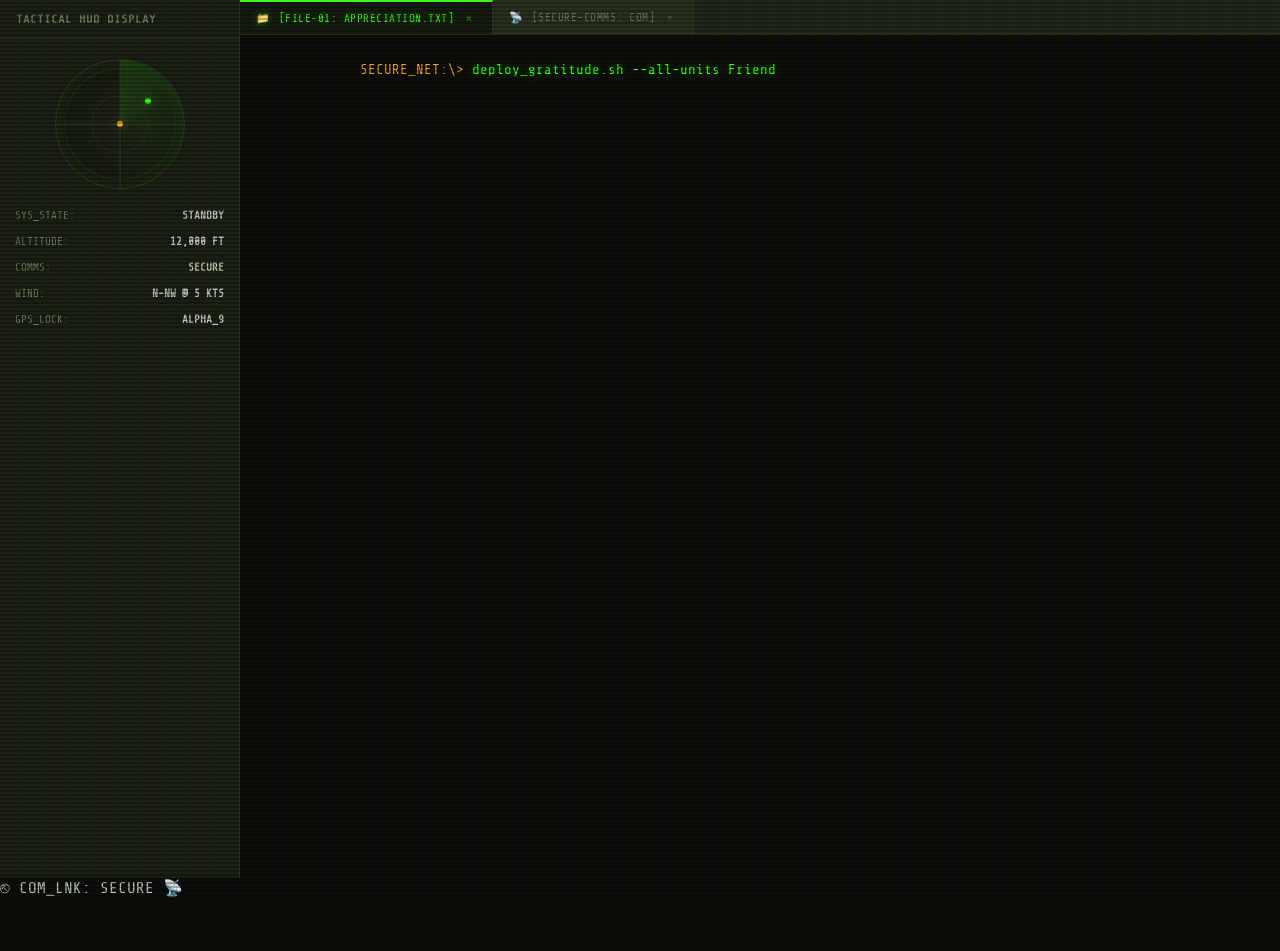
<file: index.html>
<!DOCTYPE html>
<html lang="en">
<head>
  <meta charset="UTF-8">
  <meta name="viewport" content="width=device-width, initial-scale=1.0, maximum-scale=1.0, user-scalable=no">
  <title>Tactical Gratitude HUD v42.0 - Birthday OS</title>
  <!-- SEO Best Practices -->
  <meta name="description" content="Birthday OS Appreciation Module: Tactical Paratrooper Gratitude System.">
  
  <!-- Font Links -->
  <link rel="preconnect" href="https://fonts.googleapis.com">
  <link rel="preconnect" href="https://fonts.gstatic.com" crossorigin>
  <link href="https://fonts.googleapis.com/css2?family=Share+Tech+Mono&family=Inter:wght@300;400;500;600;700&display=swap" rel="stylesheet">
  
  <link rel="stylesheet" href="style.css?v=42.0">
</head>
<body>
  <!-- Canvas for Confetti Overlay -->
  <canvas id="confetti-canvas"></canvas>

  <!-- Interactive Parachute Drop Animation -->
  <div class="parachute-drop hidden" id="parachute-drop-container">
    <svg viewBox="0 0 100 120" class="parachute-svg">
      <!-- Parachute canopy -->
      <path d="M 10 40 C 10 10, 90 10, 90 40 C 90 40, 80 35, 70 40 C 60 35, 50 40, 50 40 C 50 40, 40 35, 30 40 C 20 35, 10 40, 10 40 Z" fill="#f0a818" stroke="#d2691e" stroke-width="2" />
      <!-- Parachute lines -->
      <line x1="10" y1="40" x2="50" y2="85" stroke="#aaaaaa" stroke-width="1" />
      <line x1="30" y1="40" x2="50" y2="85" stroke="#aaaaaa" stroke-width="1" />
      <line x1="50" y1="40" x2="50" y2="85" stroke="#aaaaaa" stroke-width="1" />
      <line x1="70" y1="40" x2="50" y2="85" stroke="#aaaaaa" stroke-width="1" />
      <line x1="90" y1="40" x2="50" y2="85" stroke="#aaaaaa" stroke-width="1" />
      <!-- Cargo Crate attached to chute -->
      <rect x="42" y="85" width="16" height="15" rx="1" fill="#3c4324" stroke="#1d220f" stroke-width="1" />
      <line x1="44" y1="87" x2="56" y2="98" stroke="#272c15" stroke-width="2" />
      <line x1="56" y1="87" x2="44" y2="98" stroke="#272c15" stroke-width="2" />
    </svg>
  </div>

  <!-- Tactical HUD Workbench Wrapper -->
  <div class="workbench" id="workbench-app">
    <!-- Sidebar / Radar Controller -->
    <aside class="sidebar">
      <div class="sidebar-header">
        <span>TACTICAL HUD DISPLAY</span>
      </div>
      <div class="hud-monitor">
        <!-- Radar Circle Panel -->
        <div class="radar-container">
          <div class="radar-sweep"></div>
          <div class="radar-grid"></div>
          <div class="radar-blip" id="blip-home"></div>
          <div class="radar-blip blip-drop" id="blip-target" style="top: 30%; left: 70%;"></div>
        </div>
        
        <!-- Live telemetry feed -->
        <div class="telemetry-feed">
          <div class="telemetry-row"><span class="label">SYS_STATE:</span> <span class="val text-green">STANDBY</span></div>
          <div class="telemetry-row"><span class="label">ALTITUDE:</span> <span class="val">12,000 FT</span></div>
          <div class="telemetry-row"><span class="label">COMMS:</span> <span class="val text-green">SECURE</span></div>
          <div class="telemetry-row"><span class="label">WIND:</span> <span class="val">N-NW @ 5 KTS</span></div>
          <div class="telemetry-row"><span class="label">GPS_LOCK:</span> <span class="val text-green">ALPHA_9</span></div>
        </div>
      </div>
    </aside>

    <!-- Main Workspace (HUD tabs & Operations Briefing) -->
    <main class="editor-area">
      <!-- Operations tabs -->
      <div class="tabs-container">
        <div class="tab active" id="tab-appreciation">
          <span class="icon">📁</span>
          <span class="tab-title">[FILE-01: APPRECIATION.TXT]</span>
          <span class="close-btn">×</span>
        </div>
        <div class="tab" id="tab-terminal">
          <span class="icon">📡</span>
          <span class="tab-title">[SECURE-COMMS: COM]</span>
          <span class="close-btn">×</span>
        </div>
      </div>

      <!-- Mobile-only HUD strip: radar + telemetry shown as a horizontal bar -->
      <div class="mobile-hud-strip">
        <div class="mobile-radar">
          <div class="radar-sweep"></div>
          <div class="radar-grid"></div>
          <div class="radar-blip" style="top:50%;left:50%;transform:translate(-50%,-50%);background:#f0a818;box-shadow:0 0 8px rgba(240,168,24,0.5);"></div>
          <div class="radar-blip blip-drop" style="top:30%;left:70%;"></div>
        </div>
        <div class="mobile-telemetry">
          <div class="mt-row"><span class="mt-label">SYS_STATE</span><span class="mt-val text-green">STANDBY</span></div>
          <div class="mt-row"><span class="mt-label">ALTITUDE</span><span class="mt-val">12,000 FT</span></div>
          <div class="mt-row"><span class="mt-label">COMMS</span><span class="mt-val text-green">SECURE</span></div>
          <div class="mt-row"><span class="mt-label">WIND</span><span class="mt-val">N-NW @ 5 KTS</span></div>
          <div class="mt-row"><span class="mt-label">GPS_LOCK</span><span class="mt-val text-green">ALPHA_9</span></div>
        </div>
      </div>

      <!-- Main operations window -->
      <div class="editor-window">
        <!-- Secure terminal communication logs -->
        <div class="terminal-panel" id="terminal-screen">
          <div class="terminal-body" id="terminal-console">
            <div class="line"><span class="prompt">SECURE_NET:\&gt;</span> <span class="typed-command">deploy_gratitude.sh --all-units <span id="terminal-target-name">Friend</span></span></div>
            <div id="boot-sequence-logs">
              <!-- Sequential telemetry logs will be printed here -->
            </div>
          </div>
        </div>

        <!-- Operations Briefing (Appreciation Document) -->
        <div class="markdown-preview hidden" id="preview-screen">
          <div class="appreciation-container">
            <header class="appreciation-header">
              <h1>👋 ATTN: <span class="visitor-name">Friend</span>!</h1>
              <div class="tag-row">
                <span class="badge badge-success">[ MISSION: RECEIVED ]</span>
                <span class="badge badge-joy">[ EMOTION: POSITIVE ]</span>
                <span class="badge badge-stat">[ MORALE: +10 XP ]</span>
                <span class="badge badge-friend">[ TARGET: FRIEND ]</span>
              </div>
            </header>

            <section class="appreciation-body">
              <p class="intro">Your wish was successfully received and deployed into my <strong>Module v42.0 Release</strong>.</p>
              
              <div class="quote-card">
                <blockquote>
                  "In the middle of every ordinary day, you paused to make mine extraordinary."
                </blockquote>
                <cite>— Sunil // Appreciation Protocol</cite>
              </div>

              <!-- Intercepted Transmission: wisher's original message (shown only when ?msg= is set) -->
              <div class="transmission-card hidden" id="transmission-card">
                <div class="transmission-header">
                  <span class="transmission-label">📡 INTERCEPTED TRANSMISSION — FROM: <span class="visitor-name">FRIEND</span></span>
                </div>
                <div class="transmission-body" id="transmission-message"></div>
              </div>

              <p class="letter">
                Thank you for taking a minute out of your day to make mine better.
              </p>

              <!-- Interactive Assets (Crate replaces Cake) -->
              <div class="interactive-assets">
                <div class="asset-wrapper" id="cake-wrapper" title="Double tap the crate to trigger supply drop!">
                  <img src="assets/crate.svg" alt="Cargo Drop Crate" id="cake-icon">
                  <div class="tap-hint">Double Tap!</div>
                </div>
                <div class="asset-wrapper" id="heart-wrapper">
                  <img src="assets/heart.svg" alt="Tactical Beacon" id="heart-icon" class="pulse-animation">
                </div>
              </div>

              <!-- AI Message Display slot (types out the random intel reports) -->
              <div class="ai-mode-container hidden" id="ai-message-box">
                <div class="ai-box-header">
                  <span class="ai-title">📡 SECURE DECRYPTION INTEL</span>
                  <span class="ai-status">Ready</span>
                </div>
                <div class="ai-box-content" id="ai-message-content">
                  <!-- Custom messages streams here -->
                </div>
              </div>

              <!-- Interactive Tactical Command button -->
              <div class="button-row">
                <button class="btn btn-primary" id="btn-generate-ai">
                  <span class="btn-icon">📦</span> Request Random Intel
                </button>
              </div>
            </section>
          </div>
        </div>
      </div>
    </main>

    <!-- Status Bar -->
    <footer class="status-bar">
      <div class="status-left">
        <span class="status-item bg-blue"><span class="icon">⎋</span> COM_LNK: SECURE</span>
        <span class="status-item text-green" id="status-build-text">📡 DEPLOYING PAYLOAD...</span>
      </div>
      <div class="status-right">
        <span class="status-item">GPS: LOCK</span>
        <span class="status-item">9600 BAUD</span>
        <span class="status-item">Tactical OS v42.0</span>
      </div>
    </footer>

    <!-- HUD style notification toast for achievements -->
    <div class="toast-notification hidden" id="achievement-toast">
      <div class="toast-icon">🏆</div>
      <div class="toast-body">
        <h4 class="toast-title">HUD ALERT: ACHIEVEMENT UNLOCKED!</h4>
        <p class="toast-text" id="achievement-desc">Supply drop decrypted. Infinite gratitude loaded.</p>
      </div>
      <button class="toast-close" id="btn-close-toast">×</button>
    </div>
  </div>

  <script src="confetti.js?v=42.0"></script>
  <script src="script.js?v=42.0"></script>
</body>
</html>
</file>
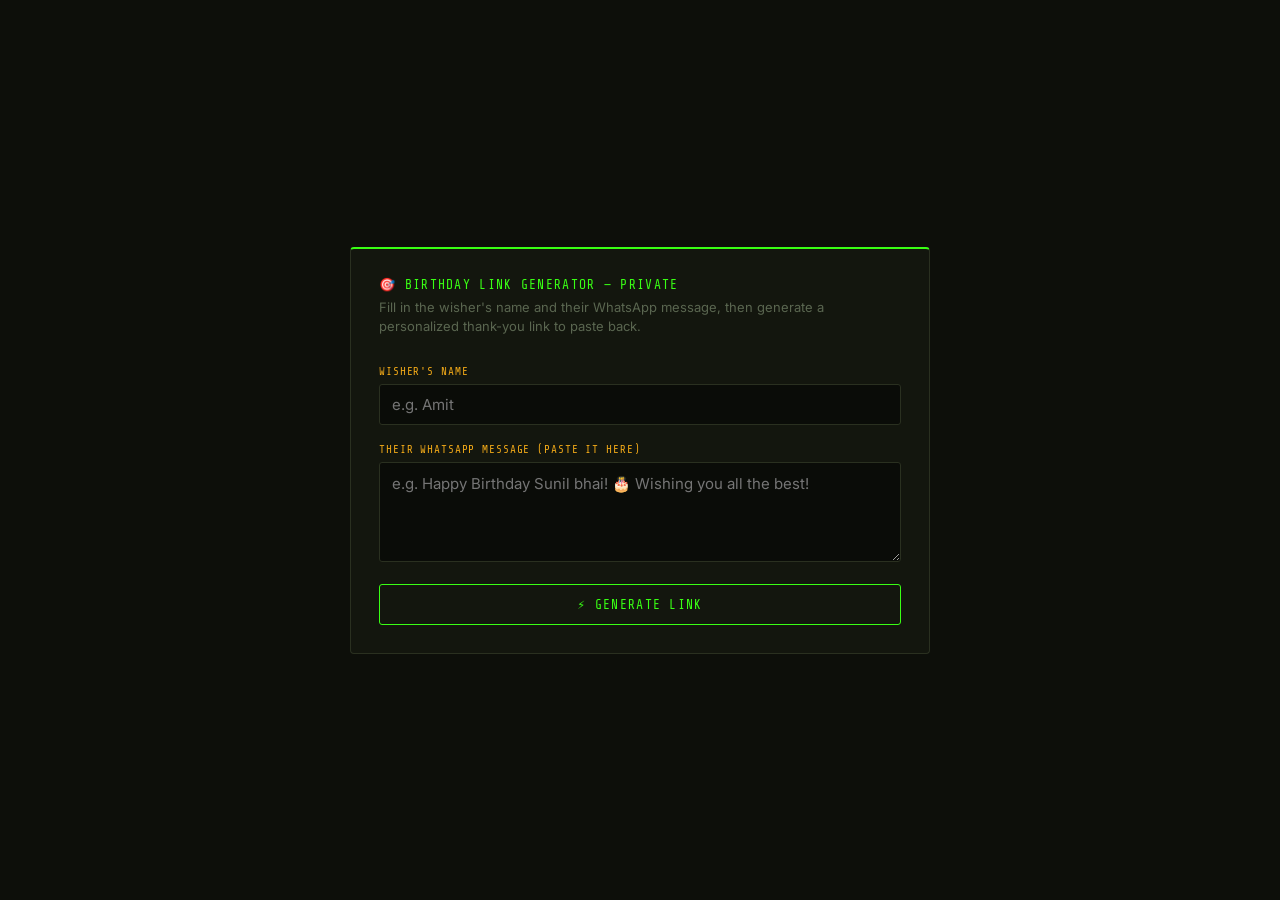
<file: gen.html>
<!DOCTYPE html>
<html lang="en">
<head>
  <meta charset="UTF-8">
  <meta name="viewport" content="width=device-width, initial-scale=1.0">
  <title>🎯 Birthday Link Generator — Private Tool</title>
  <link rel="preconnect" href="https://fonts.googleapis.com">
  <link href="https://fonts.googleapis.com/css2?family=Share+Tech+Mono&family=Inter:wght@300;400;500;600&display=swap" rel="stylesheet">
  <style>
    :root {
      --bg: #0d0f0a;
      --panel: #13160e;
      --border: #2a3020;
      --green: #39ff14;
      --amber: #f0a818;
      --text: #c8d4b8;
      --muted: #5a6650;
      --font-mono: 'Share Tech Mono', monospace;
      --font-sans: 'Inter', sans-serif;
    }

    * { box-sizing: border-box; margin: 0; padding: 0; }

    body {
      background: var(--bg);
      color: var(--text);
      font-family: var(--font-sans);
      min-height: 100vh;
      display: flex;
      flex-direction: column;
      align-items: center;
      justify-content: center;
      padding: 20px;
    }

    .panel {
      width: 100%;
      max-width: 580px;
      background: var(--panel);
      border: 1px solid var(--border);
      border-top: 2px solid var(--green);
      border-radius: 4px;
      padding: 28px;
    }

    .panel-title {
      font-family: var(--font-mono);
      font-size: 13px;
      color: var(--green);
      letter-spacing: 0.1em;
      text-transform: uppercase;
      margin-bottom: 6px;
    }

    .panel-sub {
      font-size: 13px;
      color: var(--muted);
      margin-bottom: 28px;
      line-height: 1.5;
    }

    label {
      display: block;
      font-family: var(--font-mono);
      font-size: 11px;
      color: var(--amber);
      text-transform: uppercase;
      letter-spacing: 0.08em;
      margin-bottom: 6px;
    }

    input, textarea {
      width: 100%;
      background: #0a0c08;
      border: 1px solid var(--border);
      border-radius: 3px;
      color: var(--text);
      font-family: var(--font-sans);
      font-size: 15px;
      padding: 10px 12px;
      outline: none;
      transition: border-color 0.2s;
      margin-bottom: 18px;
    }

    input:focus, textarea:focus {
      border-color: var(--green);
    }

    textarea {
      min-height: 100px;
      resize: vertical;
      line-height: 1.5;
    }

    .btn {
      width: 100%;
      padding: 12px;
      background: transparent;
      border: 1px solid var(--green);
      border-radius: 3px;
      color: var(--green);
      font-family: var(--font-mono);
      font-size: 13px;
      text-transform: uppercase;
      letter-spacing: 0.1em;
      cursor: pointer;
      transition: background 0.2s, color 0.2s;
    }

    .btn:hover {
      background: var(--green);
      color: #000;
    }

    .output-section {
      margin-top: 24px;
      display: none;
    }

    .output-section.visible { display: block; }

    .output-label {
      font-family: var(--font-mono);
      font-size: 11px;
      color: var(--muted);
      text-transform: uppercase;
      letter-spacing: 0.08em;
      margin-bottom: 8px;
    }

    .output-link {
      background: #0a0c08;
      border: 1px solid var(--border);
      border-radius: 3px;
      padding: 10px 12px;
      font-family: var(--font-mono);
      font-size: 12px;
      color: var(--green);
      word-break: break-all;
      line-height: 1.6;
      margin-bottom: 12px;
    }

    .btn-copy {
      width: 100%;
      padding: 10px;
      background: var(--amber);
      border: none;
      border-radius: 3px;
      color: #000;
      font-family: var(--font-mono);
      font-size: 12px;
      text-transform: uppercase;
      letter-spacing: 0.08em;
      cursor: pointer;
      transition: opacity 0.2s;
    }

    .btn-copy:hover { opacity: 0.85; }

    .copy-confirm {
      margin-top: 8px;
      font-family: var(--font-mono);
      font-size: 12px;
      color: var(--green);
      text-align: center;
      opacity: 0;
      transition: opacity 0.3s;
    }

    .copy-confirm.show { opacity: 1; }

    .divider {
      border: none;
      border-top: 1px solid var(--border);
      margin: 24px 0;
    }

    .preview-hint {
      font-size: 12px;
      color: var(--muted);
      text-align: center;
    }

    .preview-hint a {
      color: var(--amber);
      text-decoration: none;
    }

    .qr-wrap {
      display: none;
      flex-direction: column;
      align-items: center;
      margin-bottom: 12px;
    }

    .qr-wrap.visible { display: flex; }

    .qr-wrap img {
      background: #fff;
      padding: 10px;
      border-radius: 4px;
      border: 1px solid var(--border);
    }

    .qr-hint {
      margin-top: 8px;
      font-size: 11px;
      color: var(--muted);
      text-align: center;
    }
  </style>
</head>
<body>
  <div class="panel">
    <div class="panel-title">🎯 Birthday Link Generator — Private</div>
    <p class="panel-sub">Fill in the wisher's name and their WhatsApp message, then generate a personalized thank-you link to paste back.</p>

    <label for="input-name">Wisher's Name</label>
    <input type="text" id="input-name" placeholder="e.g. Amit" autocomplete="off">

    <label for="input-msg">Their WhatsApp Message (paste it here)</label>
    <textarea id="input-msg" placeholder="e.g. Happy Birthday Sunil bhai! 🎂 Wishing you all the best!"></textarea>

    <button class="btn" id="btn-generate">⚡ Generate Link</button>

    <div class="output-section" id="output-section">
      <hr class="divider">
      <div class="output-label">📋 Link (message hidden — safe to share on WhatsApp)</div>
      <div class="output-link" id="output-link"></div>
      <button class="btn-copy" id="btn-copy">📋 Copy Link to Clipboard</button>
      <div class="copy-confirm" id="copy-confirm">✓ Copied! Paste it on WhatsApp.</div>

      <hr class="divider">

      <div class="qr-wrap" id="qr-wrap">
        <img id="qr-code" width="180" height="180" alt="QR code for the link">
        <p class="qr-hint">📷 Or share this QR code instead — right-click / long-press to save</p>
      </div>

      <hr class="divider">
      <p class="preview-hint">
        <a id="preview-link" href="#" target="_blank">↗ Preview how it looks for the wisher</a>
      </p>
    </div>
  </div>

  <script>
    const BASE_URL = 'https://sunilpawar-git.github.io/thanks/';
    const btn = document.getElementById('btn-generate');
    const outputLink = document.getElementById('output-link');

    // Base64url encode name + msg as a compact ?d= param (message hidden, no external API needed)
    function buildEncodedUrl(name, msg) {
      const obj = { n: name };
      if (msg) obj.m = msg;
      const b64 = btoa(unescape(encodeURIComponent(JSON.stringify(obj))))
        .replace(/\+/g, '-').replace(/\//g, '_').replace(/=/g, '');
      return BASE_URL + '?d=' + b64;
    }

    btn.addEventListener('click', () => {
      const name = document.getElementById('input-name').value.trim();
      const msg  = document.getElementById('input-msg').value.trim();

      if (!name) {
        document.getElementById('input-name').focus();
        return;
      }

      const encodedUrl = buildEncodedUrl(name, msg);
      document.getElementById('preview-link').href = encodedUrl;

      outputLink.textContent = encodedUrl;
      document.getElementById('output-section').classList.add('visible');

      // QR code via api.qrserver.com — plain <img>, no fetch/CORS involved
      document.getElementById('qr-code').src =
        'https://api.qrserver.com/v1/create-qr-code/?size=180x180&data=' + encodeURIComponent(encodedUrl);
      document.getElementById('qr-wrap').classList.add('visible');
    });

    document.getElementById('btn-copy').addEventListener('click', () => {
      const url = outputLink.textContent;
      navigator.clipboard.writeText(url).then(() => {
        const confirm = document.getElementById('copy-confirm');
        confirm.classList.add('show');
        setTimeout(() => confirm.classList.remove('show'), 2500);
      });
    });
  </script>
</body>
</html>
</file>
<file: style.css>
/* Tactical Army Theme variables using HSL and custom olive-phosphor colors */
:root {
  --bg-workbench: #12150d;
  --bg-sidebar: #191e12;
  --bg-editor: #14180e;
  --bg-tabs: #202617;
  --bg-tab-active: #14180e;
  --bg-tab-inactive: #272f1c;
  --bg-status: #2c351f;
  --border-color: #2f3b22;
  
  --text-main: #c4ceb7;
  --text-muted: #6c7d5c;
  --text-green: #39ff14; /* Bright phosphor tactical green */
  --text-cyan: #00e5ff;
  --text-yellow: #f0a818; /* Hazard yellow */
  --text-orange: #ff6d00;
  
  --shadow-lg: 0 10px 30px rgba(0, 0, 0, 0.6);
  --font-mono: 'Share Tech Mono', 'Courier New', monospace;
  --font-sans: 'Inter', -apple-system, BlinkMacSystemFont, "Segoe UI", Roboto, sans-serif;
  
  --glow-green: 0 0 10px rgba(57, 255, 20, 0.45);
  --glow-yellow: 0 0 12px rgba(240, 168, 24, 0.4);
}

/* Reset and basic setup */
* {
  box-sizing: border-box;
  margin: 0;
  padding: 0;
  -webkit-tap-highlight-color: transparent;
}

html, body {
  width: 100%;
  height: 100%;
  height: 100dvh;
  overflow: hidden;
  background-color: #0b0c08;
  font-family: var(--font-mono); /* Monospace default fits the tactical theme */
  color: var(--text-main);
  position: relative;
}

/* Scanlines overlay effect to look like an old military CRT screen */
body::before {
  content: " ";
  display: block;
  position: absolute;
  top: 0; left: 0; bottom: 0; right: 0;
  background: linear-gradient(rgba(18, 16, 16, 0) 50%, rgba(0, 0, 0, 0.25) 50%), linear-gradient(90deg, rgba(255, 0, 0, 0.06), rgba(0, 255, 0, 0.02), rgba(0, 0, 255, 0.06));
  z-index: 9999;
  background-size: 100% 4px, 3px 100%;
  pointer-events: none;
}

/* Canvas Confetti */
#confetti-canvas {
  position: absolute;
  top: 0;
  left: 0;
  width: 100%;
  height: 100%;
  pointer-events: none;
  z-index: 9998;
}

/* Parachute drop animation */
.parachute-drop {
  position: absolute;
  left: 50%;
  width: 80px;
  height: 96px;
  margin-left: -40px; /* Center */
  z-index: 9500;
  pointer-events: none;
  opacity: 0;
}

.parachute-drop.active {
  animation: dropParachute 3s cubic-bezier(0.25, 0.46, 0.45, 0.94) forwards;
}

.parachute-svg {
  width: 100%;
  height: 100%;
  filter: drop-shadow(var(--glow-yellow));
}

/* Workbench Grid (Sidebar/HUD Radar + Editor Area) */
.workbench {
  display: grid;
  grid-template-columns: 240px 1fr;
  grid-template-rows: 1fr 22px;
  height: 100dvh;
  position: relative;
  z-index: 10;
}

/* Sidebar / Telemetry Monitor */
.sidebar {
  background-color: var(--bg-sidebar);
  border-right: 1px solid var(--border-color);
  display: flex;
  flex-direction: column;
  user-select: none;
  font-size: 12px;
}

.sidebar-header {
  padding: 12px 16px;
  font-weight: 600;
  color: var(--text-muted);
  letter-spacing: 1px;
  border-bottom: 1px solid var(--border-color);
  font-family: var(--font-mono);
}

.hud-monitor {
  padding: 20px 15px;
  display: flex;
  flex-direction: column;
  gap: 20px;
}

/* RADAR SCANNER EFFECT */
.radar-container {
  width: 130px;
  height: 130px;
  border: 1px solid var(--border-color);
  border-radius: 50%;
  margin: 0 auto;
  position: relative;
  overflow: hidden;
  background: radial-gradient(circle, rgba(44,53,31,0.2) 0%, rgba(18,21,13,0.8) 100%);
  box-shadow: inset 0 0 15px rgba(57,255,14,0.1);
}

/* concentric circle lines in radar */
.radar-grid {
  position: absolute;
  top: 0; left: 0; width: 100%; height: 100%;
  border-radius: 50%;
  background: 
    radial-gradient(circle at center, transparent 30%, var(--border-color) 31%, transparent 32%, transparent 60%, var(--border-color) 61%, transparent 62%),
    linear-gradient(to right, transparent 49.5%, var(--border-color) 49.5%, var(--border-color) 50.5%, transparent 50.5%),
    linear-gradient(to bottom, transparent 49.5%, var(--border-color) 49.5%, var(--border-color) 50.5%, transparent 50.5%);
  pointer-events: none;
  opacity: 0.6;
}

.radar-sweep {
  position: absolute;
  width: 100%;
  height: 100%;
  background: conic-gradient(from 0deg at 50% 50%, rgba(57,255,20,0.15) 0deg, rgba(57,255,20,0.05) 90deg, transparent 180deg);
  border-radius: 50%;
  animation: sweep 4s linear infinite;
  transform-origin: center;
}

.radar-blip {
  position: absolute;
  width: 6px;
  height: 6px;
  border-radius: 50%;
  background-color: var(--text-green);
  box-shadow: var(--glow-green);
  animation: blinkBlip 1.5s infinite ease-in-out;
}

#blip-home {
  top: 50%;
  left: 50%;
  transform: translate(-50%, -50%);
  background-color: var(--text-yellow);
  box-shadow: var(--glow-yellow);
}

.blip-drop {
  animation: blinkBlip 0.8s infinite ease-in-out;
}

/* Telemetry stats */
.telemetry-feed {
  display: flex;
  flex-direction: column;
  gap: 8px;
  font-family: var(--font-mono);
  font-size: 11px;
}

.telemetry-row {
  display: flex;
  justify-content: space-between;
  border-bottom: 1px dashed rgba(47, 59, 34, 0.4);
  padding-bottom: 4px;
}

.telemetry-row .label {
  color: var(--text-muted);
}

.telemetry-row .val {
  font-weight: bold;
}

/* Main Workspace Editor Layout */
.editor-area {
  display: flex;
  flex-direction: column;
  background-color: var(--bg-editor);
  overflow: hidden;
  height: 100%;
}

.tabs-container {
  display: flex;
  background-color: var(--bg-tabs);
  height: 35px;
  border-bottom: 1px solid var(--border-color);
  user-select: none;
}

.tab {
  display: flex;
  align-items: center;
  padding: 0 16px;
  background-color: var(--bg-tab-inactive);
  border-right: 1px solid var(--border-color);
  font-size: 11px;
  color: var(--text-muted);
  cursor: pointer;
  gap: 8px;
  height: 100%;
  letter-spacing: 0.5px;
}

.tab.active {
  background-color: var(--bg-tab-active);
  color: var(--text-green);
  text-shadow: var(--glow-green);
  border-top: 2px solid var(--text-green);
}

.tab .close-btn {
  font-size: 14px;
  opacity: 0.5;
  border-radius: 50%;
  width: 14px;
  height: 14px;
  display: flex;
  align-items: center;
  justify-content: center;
}

.tab .close-btn:hover {
  background-color: rgba(255, 255, 255, 0.1);
  opacity: 1;
}

.editor-window {
  flex: 1;
  position: relative;
  overflow: hidden;
  display: flex;
  flex-direction: column;
}

/* Terminal panel logs styling */
.terminal-panel {
  flex: 1;
  background-color: #0b0c08;
  padding: 24px;
  font-family: var(--font-mono);
  font-size: 14px;
  overflow-y: auto;
  line-height: 1.6;
}

.terminal-panel.hidden {
  display: none !important;
}

.terminal-body {
  max-width: 800px;
  margin: 0 auto;
  color: var(--text-main);
}

.terminal-panel .prompt {
  color: var(--text-yellow);
}

.terminal-panel .typed-command {
  color: var(--text-green);
  text-shadow: var(--glow-green);
}

.terminal-log {
  margin: 4px 0;
  white-space: pre-wrap;
  opacity: 0;
  animation: fadeInLog 0.2s forwards;
}

.terminal-log.log-success {
  color: var(--text-green);
  text-shadow: var(--glow-green);
}

.terminal-log.log-info {
  color: var(--text-main);
}

.terminal-log.log-warning {
  color: var(--text-yellow);
  text-shadow: var(--glow-yellow);
}

/* Progress bar inside tactical hud */
.progress-bar-container {
  display: flex;
  align-items: center;
  gap: 8px;
  margin: 8px 0;
}

.progress-bar {
  flex: 1;
  max-width: 200px;
  height: 10px;
  background: #171d12;
  border-radius: 2px;
  overflow: hidden;
  border: 1px solid var(--border-color);
}

.progress-fill {
  width: 0%;
  height: 100%;
  background: var(--text-green);
  box-shadow: var(--glow-green);
  transition: width 0.05s ease-out;
}

.cursor {
  display: inline-block;
  width: 8px;
  height: 15px;
  background-color: var(--text-green);
  margin-left: 4px;
  animation: blink 1s step-end infinite;
  vertical-align: middle;
}

/* Operations briefing appreciation document */
.markdown-preview {
  flex: 1;
  overflow-y: auto;
  padding: 40px 24px;
  background-color: var(--bg-editor);
  display: flex;
  justify-content: center;
}

.markdown-preview.hidden {
  display: none !important;
}

.hidden {
  display: none !important;
}

.appreciation-container {
  width: 100%;
  max-width: 650px;
  margin: 0 auto;
  animation: slideUpFade 0.6s cubic-bezier(0.16, 1, 0.3, 1) forwards;
}

/* HUD headers styling */
.appreciation-header h1 {
  font-family: var(--font-mono);
  font-size: 30px;
  font-weight: 700;
  margin-bottom: 12px;
  color: #ffffff;
  text-transform: uppercase;
  letter-spacing: 1px;
}

.tag-row {
  display: flex;
  flex-wrap: wrap;
  gap: 8px;
  margin-bottom: 24px;
}

.badge {
  font-size: 11px;
  font-family: var(--font-mono);
  padding: 4px 8px;
  border-radius: 2px;
  font-weight: bold;
}

.badge-success {
  background-color: rgba(57, 255, 20, 0.1);
  color: var(--text-green);
  border: 1px solid rgba(57, 255, 20, 0.4);
}

.badge-joy {
  background-color: rgba(255, 109, 0, 0.1);
  color: var(--text-orange);
  border: 1px solid rgba(255, 109, 0, 0.4);
}

.badge-stat {
  background-color: rgba(0, 229, 255, 0.1);
  color: var(--text-cyan);
  border: 1px solid rgba(0, 229, 255, 0.4);
}

.badge-friend {
  background-color: rgba(240, 168, 24, 0.1);
  color: var(--text-yellow);
  border: 1px solid rgba(240, 168, 24, 0.4);
}

.appreciation-body {
  font-size: 15px;
  line-height: 1.7;
}

.appreciation-body .intro {
  font-size: 17px;
  color: #dddddd;
  margin-bottom: 20px;
}

/* Stencil quote decal */
.quote-card {
  background-color: rgba(44, 53, 31, 0.2);
  border-left: 4px solid var(--text-yellow);
  border-right: 1px solid var(--border-color);
  border-top: 1px solid var(--border-color);
  border-bottom: 1px solid var(--border-color);
  padding: 20px 24px;
  margin: 28px 0;
  border-radius: 4px;
  position: relative;
}

.quote-card::before {
  content: "CLASSIFIED BRIEFING";
  position: absolute;
  top: -8px;
  left: 12px;
  font-size: 8px;
  background-color: var(--bg-editor);
  padding: 0 4px;
  color: var(--text-yellow);
  letter-spacing: 1px;
}

.quote-card blockquote {
  font-style: italic;
  font-size: 17px;
  font-weight: 300;
  color: #ffffff;
  margin-bottom: 8px;
  letter-spacing: 0.5px;
}

.quote-card cite {
  font-size: 12px;
  color: var(--text-muted);
  display: block;
}

/* Intercepted Transmission (wisher's original message) */
.transmission-card {
  margin: 20px 0;
  background: rgba(255, 165, 0, 0.05);
  border: 1px solid rgba(255, 165, 0, 0.3);
  border-left: 3px solid #f0a818;
  border-radius: 3px;
  padding: 14px 16px;
  animation: subtle-glow-amber 3s ease-in-out infinite;
}

@keyframes subtle-glow-amber {
  0%, 100% { border-left-color: #f0a818; box-shadow: 0 0 6px rgba(240, 168, 24, 0.15); }
  50% { border-left-color: #ffcc44; box-shadow: 0 0 12px rgba(240, 168, 24, 0.3); }
}

.transmission-header {
  margin-bottom: 10px;
}

.transmission-label {
  font-family: var(--font-mono);
  font-size: 11px;
  color: #f0a818;
  text-transform: uppercase;
  letter-spacing: 0.08em;
}

.transmission-body {
  font-family: var(--font-sans);
  font-size: 15px;
  color: #d4c9a8;
  line-height: 1.6;
  white-space: pre-wrap;
  word-break: break-word;
}

/* Mobile HUD strip — hidden on desktop, shown as horizontal bar on mobile */
.mobile-hud-strip {
  display: none;
}

.appreciation-body .letter {
  margin-bottom: 30px;
  color: #b8c1ad;
  font-family: var(--font-sans);
}

/* Interactive crate details */
.interactive-assets {
  display: flex;
  justify-content: center;
  align-items: center;
  gap: 40px;
  margin: 32px 0;
}

.asset-wrapper {
  position: relative;
  width: 90px;
  height: 90px;
  cursor: pointer;
  display: flex;
  justify-content: center;
  align-items: center;
  transition: transform 0.2s ease;
}

#cake-wrapper:hover {
  transform: scale(1.1) rotate(-1deg);
}

#cake-wrapper:active {
  transform: scale(0.95);
}

#cake-icon {
  width: 100%;
  height: 100%;
}

.beacon-led {
  animation: beaconBlink 0.6s infinite alternate;
}

#heart-icon {
  width: 64px;
  height: 64px;
  filter: drop-shadow(0 0 10px rgba(57, 255, 20, 0.3));
}

.tap-hint {
  position: absolute;
  bottom: -22px;
  font-family: var(--font-mono);
  font-size: 9px;
  color: var(--text-muted);
  background-color: rgba(255, 255, 255, 0.04);
  padding: 2px 6px;
  border-radius: 2px;
  border: 1px solid var(--border-color);
  pointer-events: none;
  opacity: 0.8;
}

/* Animations */
.pulse-animation {
  animation: beat 1.4s infinite ease-in-out;
}

/* AI Command container HUD style */
.ai-mode-container {
  background-color: #0b0c08;
  border: 1px solid var(--border-color);
  border-radius: 4px;
  margin-top: 24px;
  margin-bottom: 28px;
  overflow: hidden;
  font-family: var(--font-mono);
  box-shadow: 0 4px 15px rgba(0,0,0,0.5);
  animation: fadeIn 0.4s ease forwards;
}

.ai-box-header {
  background-color: #151a0f;
  padding: 8px 16px;
  display: flex;
  justify-content: space-between;
  align-items: center;
  border-bottom: 1px solid var(--border-color);
  font-size: 11px;
}

.ai-title {
  color: var(--text-yellow);
}

.ai-status {
  color: var(--text-green);
  text-shadow: var(--glow-green);
}

.ai-box-content {
  padding: 16px 20px;
  font-size: 13px;
  min-height: 90px;
  color: var(--text-main);
  white-space: pre-wrap;
  line-height: 1.6;
}

/* Command Deploy Button */
.button-row {
  display: flex;
  justify-content: center;
  margin-top: 20px;
}

.btn {
  font-family: var(--font-mono);
  font-size: 14px;
  font-weight: bold;
  padding: 12px 24px;
  border-radius: 4px;
  border: 1px solid var(--text-green);
  cursor: pointer;
  display: flex;
  align-items: center;
  gap: 8px;
  transition: all 0.25s ease;
  box-shadow: 0 4px 12px rgba(0,0,0,0.3);
  background-color: rgba(57, 255, 20, 0.05);
  color: var(--text-green);
  text-shadow: var(--glow-green);
  text-transform: uppercase;
  letter-spacing: 0.5px;
}

.btn:hover {
  transform: translateY(-2px);
  box-shadow: var(--glow-green);
  background-color: var(--text-green);
  color: #0b0c08;
  text-shadow: none;
}

.btn:active {
  transform: translateY(1px);
}

/* Toast alert notification styling */
.toast-notification {
  position: absolute;
  bottom: 30px;
  right: 20px;
  background-color: var(--bg-sidebar);
  border: 1px solid var(--text-yellow);
  box-shadow: var(--shadow-lg);
  border-radius: 4px;
  padding: 16px;
  display: flex;
  align-items: flex-start;
  gap: 12px;
  width: 330px;
  z-index: 10000;
  animation: slideInRight 0.4s cubic-bezier(0.175, 0.885, 0.32, 1.275) forwards;
}

.toast-notification.hidden {
  display: none !important;
}

.toast-icon {
  font-size: 24px;
}

.toast-body {
  flex: 1;
}

.toast-title {
  font-size: 13px;
  font-weight: bold;
  color: var(--text-yellow);
  text-shadow: var(--glow-yellow);
  margin-bottom: 4px;
  font-family: var(--font-mono);
}

.toast-text {
  font-size: 11px;
  color: var(--text-main);
}

.toast-close {
  background: none;
  border: none;
  color: var(--text-muted);
  font-size: 18px;
  cursor: pointer;
  line-height: 1;
  padding: 12px;
  margin: -12px -8px -12px 0;
  display: flex;
  align-items: center;
  justify-content: center;
}

.toast-close:hover {
  color: #ffffff;
}

/* Keyframes */
@keyframes sweep {
  from { transform: rotate(0deg); }
  to { transform: rotate(360deg); }
}

@keyframes blinkBlip {
  0%, 100% { opacity: 0.2; }
  50% { opacity: 1; }
}

@keyframes beaconBlink {
  from { fill: #990000; filter: none; }
  to { fill: #ff3333; filter: drop-shadow(0 0 5px #ff3333); }
}

@keyframes blink {
  50% { opacity: 0; }
}

@keyframes fadeInLog {
  to { opacity: 1; }
}

@keyframes fadeIn {
  from { opacity: 0; }
  to { opacity: 1; }
}

@keyframes slideUpFade {
  from {
    opacity: 0;
    transform: translateY(20px);
  }
  to {
    opacity: 1;
    transform: translateY(0);
  }
}

@keyframes slideInRight {
  from {
    transform: translateX(110%);
    opacity: 0;
  }
  to {
    transform: translateX(0);
    opacity: 1;
  }
}

@keyframes beat {
  0%, 100% { transform: scale(1); }
  50% { transform: scale(1.08); }
}

/* Parachute swaying descension animation */
@keyframes dropParachute {
  0% {
    top: -120px;
    transform: translateX(0) rotate(5deg);
    opacity: 1;
  }
  20% {
    transform: translateX(-30px) rotate(-6deg);
  }
  40% {
    transform: translateX(25px) rotate(4deg);
  }
  60% {
    transform: translateX(-20px) rotate(-4deg);
  }
  80% {
    transform: translateX(15px) rotate(2deg);
    opacity: 1;
  }
  95% {
    opacity: 0.9;
  }
  100% {
    top: 75dvh;
    transform: translateX(0) rotate(0deg);
    opacity: 0;
  }
}

/* Mobile responsive adaptations */
/* ── MOBILE ────────────────────────────────────────── */
@media (max-width: 600px) {

  /* Allow page to scroll */
  html, body {
    height: auto;
    overflow: auto;
    overflow-x: hidden;
  }

  /* Single-column flow */
  .workbench {
    display: flex;
    flex-direction: column;
    height: auto;
    min-height: 100dvh;
  }

  /* Original sidebar still hidden on mobile — replaced by mobile-hud-strip */
  .sidebar { display: none; }

  /* ── Mobile HUD strip: radar left, telemetry grid right ── */
  .mobile-hud-strip {
    display: flex;
    flex-direction: row;
    align-items: center;
    gap: 14px;
    padding: 10px 16px;
    background-color: var(--bg-sidebar);
    border-bottom: 1px solid var(--border-color);
    flex-shrink: 0;
  }

  .mobile-radar {
    width: 72px;
    height: 72px;
    border: 1px solid var(--border-color);
    border-radius: 50%;
    flex-shrink: 0;
    position: relative;
    overflow: hidden;
    background: radial-gradient(circle, rgba(44,53,31,0.2) 0%, rgba(18,21,13,0.8) 100%);
    box-shadow: inset 0 0 12px rgba(57,255,14,0.1);
  }

  /* Reuse the radar-sweep and radar-grid animations inside .mobile-radar */
  .mobile-radar .radar-sweep {
    position: absolute;
    width: 100%; height: 100%;
    background: conic-gradient(from 0deg at 50% 50%, rgba(57,255,20,0.15) 0deg, rgba(57,255,20,0.05) 90deg, transparent 180deg);
    border-radius: 50%;
    animation: sweep 4s linear infinite;
    transform-origin: center;
  }

  .mobile-radar .radar-grid {
    position: absolute;
    top: 0; left: 0; width: 100%; height: 100%;
    border-radius: 50%;
    background:
      radial-gradient(circle at center, transparent 30%, var(--border-color) 31%, transparent 32%, transparent 60%, var(--border-color) 61%, transparent 62%),
      linear-gradient(to right, transparent 49.5%, var(--border-color) 49.5%, var(--border-color) 50.5%, transparent 50.5%),
      linear-gradient(to bottom, transparent 49.5%, var(--border-color) 49.5%, var(--border-color) 50.5%, transparent 50.5%);
    pointer-events: none;
    opacity: 0.6;
  }

  .mobile-radar .radar-blip {
    position: absolute;
    width: 5px; height: 5px;
    border-radius: 50%;
    background-color: var(--text-green);
    box-shadow: var(--glow-green);
    animation: blinkBlip 1.5s infinite ease-in-out;
  }

  .mobile-radar .blip-drop {
    animation: blinkBlip 0.8s infinite ease-in-out;
  }

  /* Telemetry: 2-column label/value grid */
  .mobile-telemetry {
    display: grid;
    grid-template-columns: 1fr 1fr;
    gap: 6px 16px;
    flex: 1;
    font-family: var(--font-mono);
  }

  .mt-row {
    display: flex;
    flex-direction: column;
    gap: 1px;
  }

  .mt-label {
    font-size: 9px;
    color: var(--text-muted);
    letter-spacing: 0.05em;
  }

  .mt-val {
    font-size: 11px;
    font-weight: bold;
  }


  .editor-area { height: auto; overflow: visible; }
  .editor-window { overflow: visible; height: auto; }

  /* Tab bar */
  .tabs-container { height: auto; flex-wrap: wrap; }

  .tab {
    font-size: 10px;
    padding: 9px 12px;
    gap: 6px;
    flex-shrink: 1;
    min-width: 0;
    min-height: 44px;
  }

  .tab-title {
    overflow: hidden;
    text-overflow: ellipsis;
    white-space: nowrap;
    max-width: 140px;
  }

  .editor-window { overflow: visible; height: auto; }

  /* Terminal */
  .terminal-panel {
    overflow: visible;
    padding: 20px 18px;
    font-size: 12px;
    line-height: 1.8;
  }

  /* ── Main preview — give it room to breathe ── */
  .markdown-preview {
    overflow: visible;
    padding: 24px 18px 60px;
  }

  .appreciation-container {
    max-width: 100%;
    transform: none;
  }

  /* Header */
  .appreciation-header {
    margin-bottom: 20px;
  }

  .appreciation-header h1 {
    font-size: 26px;
    margin-bottom: 14px;
    text-align: center;
    line-height: 1.2;
  }

  .tag-row {
    justify-content: center;
    flex-wrap: wrap;
    gap: 6px;
    margin-bottom: 0;
  }

  .badge {
    font-size: 9px;
    padding: 3px 6px;
  }

  /* Body sections — generous vertical gaps */
  .appreciation-body .intro {
    font-size: 15px;
    line-height: 1.6;
    text-align: center;
    margin-top: 24px;
    margin-bottom: 20px;
  }

  .appreciation-body .letter {
    font-size: 15px;
    line-height: 1.7;
    text-align: center;
    margin-top: 4px;
    margin-bottom: 28px;
  }

  /* Quote card */
  .quote-card {
    padding: 18px 18px;
    margin: 24px 0;
  }

  .quote-card blockquote {
    font-size: 15px;
    line-height: 1.6;
  }

  .quote-card cite {
    margin-top: 10px;
    font-size: 12px;
  }

  /* Transmission card */
  .transmission-card {
    margin: 24px 0;
    padding: 16px 18px;
  }

  .transmission-label {
    font-size: 11px;
    margin-bottom: 12px;
  }

  .transmission-body {
    font-size: 16px;
    line-height: 1.7;
  }

  /* Interactive assets */
  .interactive-assets {
    gap: 36px;
    margin: 28px 0;
  }

  .asset-wrapper {
    width: 72px;
    height: 72px;
  }

  #cake-icon { width: 100%; height: 100%; }
  #heart-icon { width: 52px; height: 52px; }

  .tap-hint {
    bottom: -20px;
    font-size: 9px;
    padding: 2px 5px;
  }

  /* AI intel box */
  .ai-mode-container {
    margin: 20px 0;
  }

  .ai-box-header {
    padding: 10px 14px;
  }

  .ai-box-content {
    padding: 14px 16px;
    min-height: 80px;
    font-size: 14px;
    line-height: 1.7;
  }

  /* Button */
  .button-row {
    margin-top: 8px;
  }

  .btn {
    width: 100%;
    justify-content: center;
    padding: 16px 20px;
    font-size: 14px;
  }

  /* Status bar */
  .status-bar {
    padding: 6px 12px;
    font-size: 10px;
    flex-wrap: wrap;
    gap: 4px;
    height: auto;
  }

  .status-item {
    padding: 2px 6px;
    font-size: 10px;
  }

  /* Toast */
  .toast-notification {
    left: 12px;
    right: 12px;
    bottom: 24px;
    width: auto;
    padding: 14px;
  }
}
</file>
